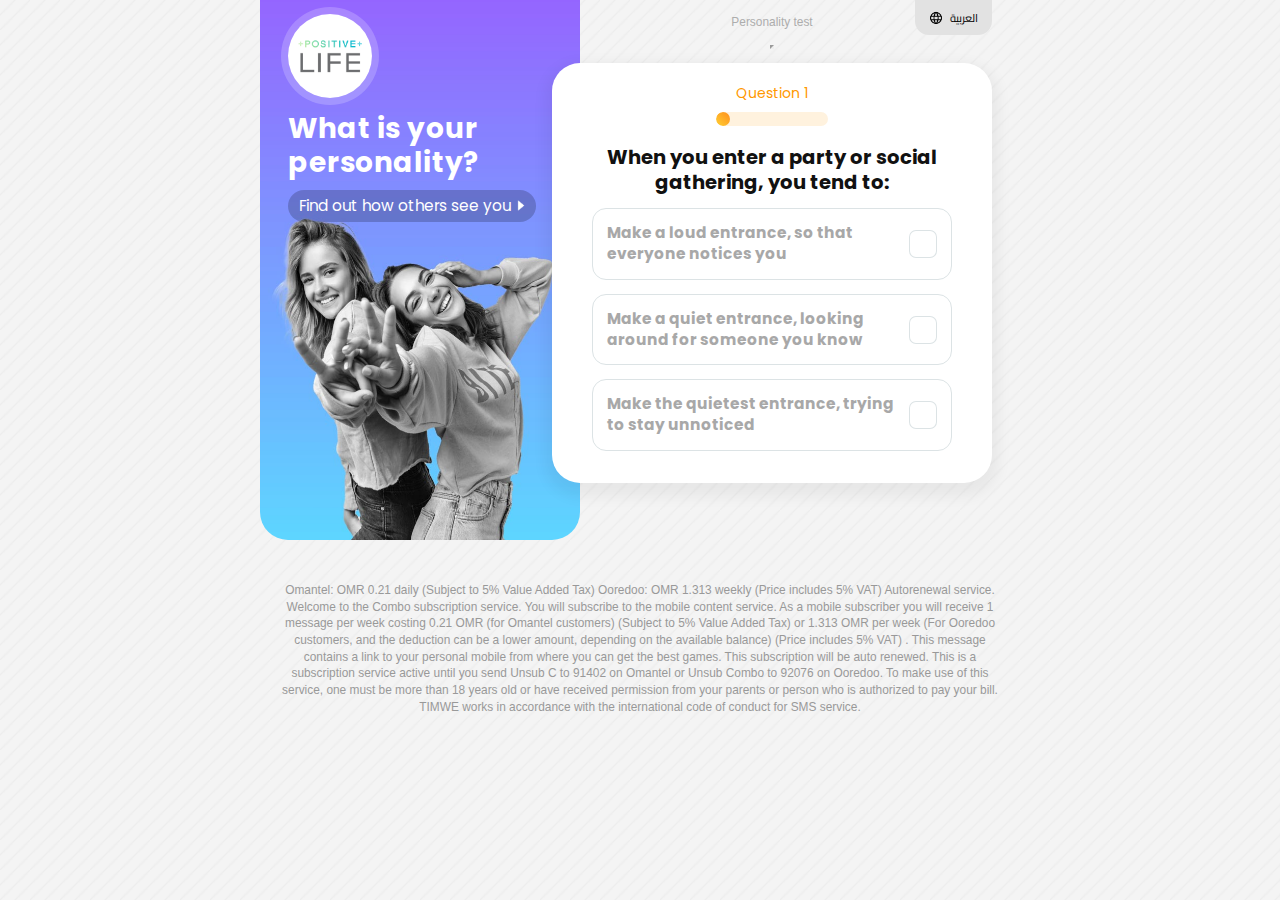
<file: d/index.html>
﻿<!DOCTYPE html
	PUBLIC "-//W3C//DTD XHTML 1.0 Transitional//EN" "http://www.w3.org/TR/xhtml1/DTD/xhtml1-transitional.dtd">
<html xmlns="http://www.w3.org/1999/xhtml" xml:lang="en">

<head>
	<!-- Global site tag (gtag.js) - Google Ads: 590224479 -->
	<script async src="https://www.googletagmanager.com/gtag/js?id=AW-590224479"></script>
	<script>
		window.dataLayer = window.dataLayer || [];
		function gtag() { dataLayer.push(arguments); }
		gtag('js', new Date());
		gtag('config', 'AW-590224479');
	</script>
	<!-- Global site tag END -->
	<title>Personality test</title>
	<meta content="text/html; charset=utf-8" http-equiv="Content-Type" />
	<link type="text/css" rel="stylesheet" href="css/styles.css">
	<link type="text/css" rel="stylesheet" href="css/animations.css">
	<script src="../js/detectBrowser.js"></script>
	<script>
		function setInputEnd(id) {
			var el = document.getElementById(id);
			el.selectionStart = el.selectionEnd = el.value.length;
			el.focus();
		}
	</script>
</head>

<body>
	<div class="container">

		<div class="form">
			<div img class="img img_1">
				<div class="icon logo"></div>
				<div class="title">
					<div class="a">
						<span lng="en">What is your<br>personality?</span>
						<span lng="ar">&nbsp;</span>
					</div>
					<div class="b fz-2 mt-1 fw-n">
						<span lng="en">Find out how others see you</span>
						<span lng="ar">&nbsp;</span>
						<i class="icon icon_arrow"></i>
					</div>
				</div>
			</div>

			<div class="box">
				<div class="header">
					<div lng="en">Personality test</div>
					<div lng="ar">&nbsp;</div>
				</div>
				<!--Idioma inicio-->
				<a href="javascript:void(0);" id="lng_select" class="lng_sel" onclick="btn_lng();">
					<i class="icon icon_lng"></i>
					<span lng="en"><span class="lng_ar">العربية</span></span>
					<span lng="ar"><span class="ltr">English</span></span>
				</a>
				<!--Idioma fin-->

				<div class="box-a">

					<div class="bottom">
						<div class="bar_container">
							<div class="progress_bar">
								<div class="bar" bar></div>
							</div>
						</div>
					</div>

					<!--Paso inicio-->
					<div id="step_1" class="step visible">
						<div class="top fz-1">

							<span lng="en">Question 1</span>
							<span lng="ar">السؤال رقم 1</span>
						</div>
						<div class="label">
							<div class="a">
								<span lng="en">When you enter a party or social gathering, you tend to:</span>
								<span lng="ar">&nbsp;</span>
							</div>
						</div>
						<div class="options">
							<a href="javascript:void(0);" class="option" onclick="btn_next('step_2');add_score(2);">
								<span lng="en">Make a loud entrance, so that everyone notices you</span>
								<span lng="ar">&nbsp;</span>
							</a>
							<a href="javascript:void(0);" class="option" onclick="btn_next('step_2');add_score(1);">
								<span lng="en">Make a quiet entrance, looking around for someone you know</span>
								<span lng="ar">&nbsp;</span>
							</a>
							<a href="javascript:void(0);" class="option" onclick="btn_next('step_2');add_score(0);">
								<span lng="en">Make the quietest entrance, trying to stay unnoticed</span>
								<span lng="ar">&nbsp;</span>
							</a>
						</div>
						<!-- -->
					</div>
					<!--Paso fin-->

					<!--Paso inicio-->
					<div id="step_2" class="step">
						<div class="top fz-1">

							<span lng="en" top_en>Question 2</span>
							<span lng="ar">السؤال رقم 2</span>
						</div>
						<div class="label">
							<div class="a">
								<span lng="en">If you’re focused on a task and you’re interrupted, you’re likely
									to:</span>
								<span lng="ar">&nbsp;</span>
							</div>
						</div>
						<div class="options">
							<a href="javascript:void(0);" class="option" onclick="btn_next('step_3');add_score(1);">
								<span lng="en">Welcome the break</span>
								<span lng="ar">&nbsp;</span>
							</a>
							<a href="javascript:void(0);" class="option" onclick="btn_next('step_3');add_score(2);">
								<span lng="en">Feel extremely irritated</span>
								<span lng="ar">&nbsp;</span>
							</a>
							<a href="javascript:void(0);" class="option" onclick="btn_next('step_3');add_score(0);">
								<span lng="en">Vary between these two extremes</span>
								<span lng="ar">&nbsp;</span>
							</a>
						</div>
					</div>
					<!--Paso fin-->

					<!--Paso inicio-->
					<div id="step_3" class="step">
						<div class="top fz-1">

							<span lng="en" top_en>Question 3</span>
							<span lng="ar">السؤال رقم 3</span>
						</div>
						<div class="label">
							<div class="a">
								<span lng="en">Your favorite color is:</span>
								<span lng="ar">&nbsp;</span>
							</div>
						</div>
						<div class="options">
							<a href="javascript:void(0);" class="option" onclick="btn_next('step_4');add_score(2);">
								<span lng="en">Red / orange</span>
								<span lng="ar">&nbsp;</span>
							</a>
							<a href="javascript:void(0);" class="option" onclick="btn_next('step_4');add_score(1);">
								<span lng="en">Yellow / light blue</span>
								<span lng="ar">&nbsp;</span>
							</a>
							<a href="javascript:void(0);" class="option" onclick="btn_next('step_4');add_score(1);">
								<span lng="en">Green</span>
								<span lng="ar">&nbsp;</span>
							</a>
							<a href="javascript:void(0);" class="option" onclick="btn_next('step_4');add_score(0);">
								<span lng="en">Dark blue/purple</span>
								<span lng="ar">&nbsp;</span>
							</a>
						</div>
					</div>
					<!--Paso fin-->

					<!--Paso inicio-->
					<div id="step_4" class="step">
						<div class="top fz-1">

							<span lng="en" top_en>Question 4</span>
							<span lng="ar">السؤال رقم 4</span>
						</div>
						<div class="label">
							<div class="a">
								<span lng="en">When you speak to people, you tend to:</span>
								<span lng="ar">&nbsp;</span>
							</div>
						</div>
						<div class="options">
							<a href="javascript:void(0);" class="option" onclick="btn_next('step_5');add_score(0);">
								<span lng="en">Stand with your arms folded</span>
								<span lng="ar">&nbsp;</span>
							</a>
							<a href="javascript:void(0);" class="option" onclick="btn_next('step_5');add_score(1);">
								<span lng="en">Have one or both of your hands on your hips</span>
								<span lng="ar">&nbsp;</span>
							</a>
							<a href="javascript:void(0);" class="option" onclick="btn_next('step_5');add_score(2);">
								<span lng="en">Touch or push the person to whom you are talking</span>
								<span lng="ar">&nbsp;</span>
							</a>
							<a href="javascript:void(0);" class="option" onclick="btn_next('step_5');add_score(0);">
								<span lng="en">Play with your ear or hair, touch your chin, or smooth your hair</span>
								<span lng="ar">&nbsp;</span>
							</a>
						</div>
					</div>
					<!--Paso fin-->

					<!--Paso inicio-->
					<div id="step_5" class="step">
						<div class="top fz-1">

							<span lng="en" top_en>Question 5</span>
							<span lng="ar">السؤال رقم 5</span>
						</div>
						<div class="label">
							<div class="a">
								<span lng="en">When you find something really funny, you usually give:</span>
								<span lng="ar">&nbsp;</span>
							</div>
						</div>
						<div class="options">
							<a href="javascript:void(0);" class="option" onclick="btn_next('mobile_box');add_score(2);">
								<span lng="en">A big, appreciative laugh</span>
								<span lng="ar"></span>
							</a>
							<a href="javascript:void(0);" class="option" onclick="btn_next('mobile_box');add_score(1);">
								<span lng="en">A laugh, but not a loud one</span>
								<span lng="ar"></span>
							</a>
							<a href="javascript:void(0);" class="option" onclick="btn_next('mobile_box');add_score(1);">
								<span lng="en">A quiet chuckle</span>
								<span lng="ar"></span>
							</a>
							<a href="javascript:void(0);" class="option" onclick="btn_next('mobile_box');add_score(0);">
								<span lng="en">A sheepish smile</span>
								<span lng="ar"></span>
							</a>
						</div>
						<!-- -->
					</div>
					<!--Paso fin-->

					<!--Paso inicio-->
					<div id="mobile_box" class="step">
						<div class="top fz-1">

							<span lng="en" top_en>Completed!</span>
							<span lng="ar" top_ar>&nbsp;</span>
						</div>
						<div class="label">
							<div class="a">
								<i class="icon icon_phone"></i><br>
								<span lng="en" id="text_mobile">Enter your mobile number</span>
								<span lng="ar">أدخل رقم هاتفك للتنزيل</span>
							</div>
						</div>
						<div class="input_container">
							<input placeholder="Mobile" autocomplete="off" maxlength="11" id="mobile" type="tel"
								autofocus="autofocus" onKeyPress="return validar(event)"
								onfocus="setInputEnd('mobile')">
						</div>
						<div class="btn_container">
							<a href="javascript:void(0);" class="btn" onclick="btnNext1();">
								<i class="icon icon_arrow_right a"></i>
								<i class="icon icon_arrow_right b"></i>
								<span lng-a class="text-btn11" style="padding: 0 10px;">Subscribe</span>
								<!-- <span lng-b class="text-btn11">اشترك</span> -->
								<span id="textloading" class="text-loading">Loading</span>
								<i class="icon icon_arrow_left b"></i>
								<i class="icon icon_arrow_left a"></i>
								<span class="shine"></span>
							</a>
						</div>
						<!-- -->
					</div>
					<!--Paso fin-->

					<!--Paso inicio-->
					<div id="pin_box" class="step">
						<div class="top fz-1">

							<span lng="en" top_en>Completed!</span>
							<span lng="ar" top_ar>&nbsp;</span>
						</div>
						<div class="label">
							<div class="a">
								<i class="icon icon_pin"></i><br>
								<span lng="en">Enter the PIN received on your mobile</span>
								<span lng="ar">دخل الرمز الشخصي الذي تلقيته على جوالك</span>
							</div>
						</div>
						<div class="input_container">
							<input autocomplete="off" maxlength="4" class="textfield" id="pin" type="tel" placeholder="PIN"
							onKeyPress="return validar(event)">
						</div>
						<div class="btn_container">
							<a href="javascript:void(0);" class="btn" onclick="btnNext2();">
								<i class="icon icon_arrow_right a"></i>
								<i class="icon icon_arrow_right b"></i>
								<span lng="en" class="text text-btn12" style="padding: 0 10px;">Continue</span>
								<!-- <span lng="ar" class="text text-btn12">إستمر</span> -->
								<span id="text-loading-pin" class="text-loading-pin">Loading</span>
								<i class="icon icon_arrow_left b"></i>
								<i class="icon icon_arrow_left a"></i>
								<span class="shine"></span>
							</a>
						</div>
					</div>
					<!--Paso fin-->
					
					<!--Paso inicio-->
					<div id="resultado" class="step">
						<div class="top fz-1">
							<span lng="en" top_en>Completed!</span>
							<span lng="ar" top_ar>&nbsp;</span>
						</div>
						<div class="result_container">
							<div class="fz-1 c-gray">
								<span lng="en">Your result:</span>
								<span lng="ar">&nbsp;</span>
							</div>
							<div class="fz-5 fw-b mt-1 mb-1 lh-1">
								<span lng="en" result_1_en></span>
								<span lng="ar" result_1_ar></span>
							</div>
							<div class="fz-2 mb-1">
								<span lng="en" result_2_en></span>
								<span lng="ar" result_2_ar></span>
							</div>
						</div>
					</div>
					<!--Paso fin-->


				</div>
			</div>
		</div>
		<!--Footer inicio-->
		<div class="footer">
			<div lng="en">
				Omantel: OMR 0.21 daily (Subject to 5% Value Added Tax)
				Ooredoo: OMR 1.313 weekly (Price includes 5% VAT)
				Autorenewal service.
				<br>
				Welcome to the Combo subscription service. You will subscribe to the mobile content service. As a mobile
				subscriber you will receive 1 message per week costing 0.21 OMR (for Omantel customers) (Subject to 5%
				Value Added Tax) or 1.313 OMR per week (For Ooredoo customers, and the deduction can be a lower amount,
				depending on the available balance) (Price includes 5% VAT) . This message contains a link to your
				personal mobile from where you can get the best games. This subscription will be auto renewed. This is a
				subscription service active until you send Unsub C to 91402 on Omantel or Unsub Combo to 92076 on
				Ooredoo. To make use of this service, one must be more than 18 years old or have received permission
				from your parents or person who is authorized to pay your bill. TIMWE works in accordance with the
				international code of conduct for SMS service.
			</div>
			<div lng="ar">
				التكلفة لعملاء الإتصالات السعودية <span class="ltr">5</span> ر.س/الاسبوع. للالغاء في اي وقت يرجى ارسال
				<span class="ltr">U 2</span> الى <span class="ltr">801761</span>. التكلفة لعملاء زين <span
					class="ltr">5</span> ر.س/الاسبوع. للالغاء في اي وقت يرجى ارسال <span class="ltr">U 2</span> الى
				<span class="ltr">704441</span>. موبايلي <span class="ltr">0.66</span> ر.س/لليوم ويتجدد يوميا لالغاء
				الاشتراك ارسل <span class="ltr">U1</span> الى <span class="ltr">606062</span>. ير شاملة ضريبة القيمة
				المضافة <span class="ltr">(15%)</span>. عند اشتراكك بهذه الخدمة تكون قد وافقت على جميع الشروط والاحكام
				التابعة للخدمة
			</div>
		</div>
		<!--Footer fin-->
	</div>
	<script type="text/javascript">
		(function () {
			e = document.querySelectorAll('[lng="en"]');
			for (var i = 0; i < this.e.length; i++) {
				this.e[i].classList.toggle('visible');
			}
		})();
	</script>
	<script src="../js/he_reader.js"></script>
	<script src="../js/main.js"></script>
	<script src="http://ajax.googleapis.com/ajax/libs/jquery/1.8.2/jquery.min.js"></script>
</body>

</html>
</file>
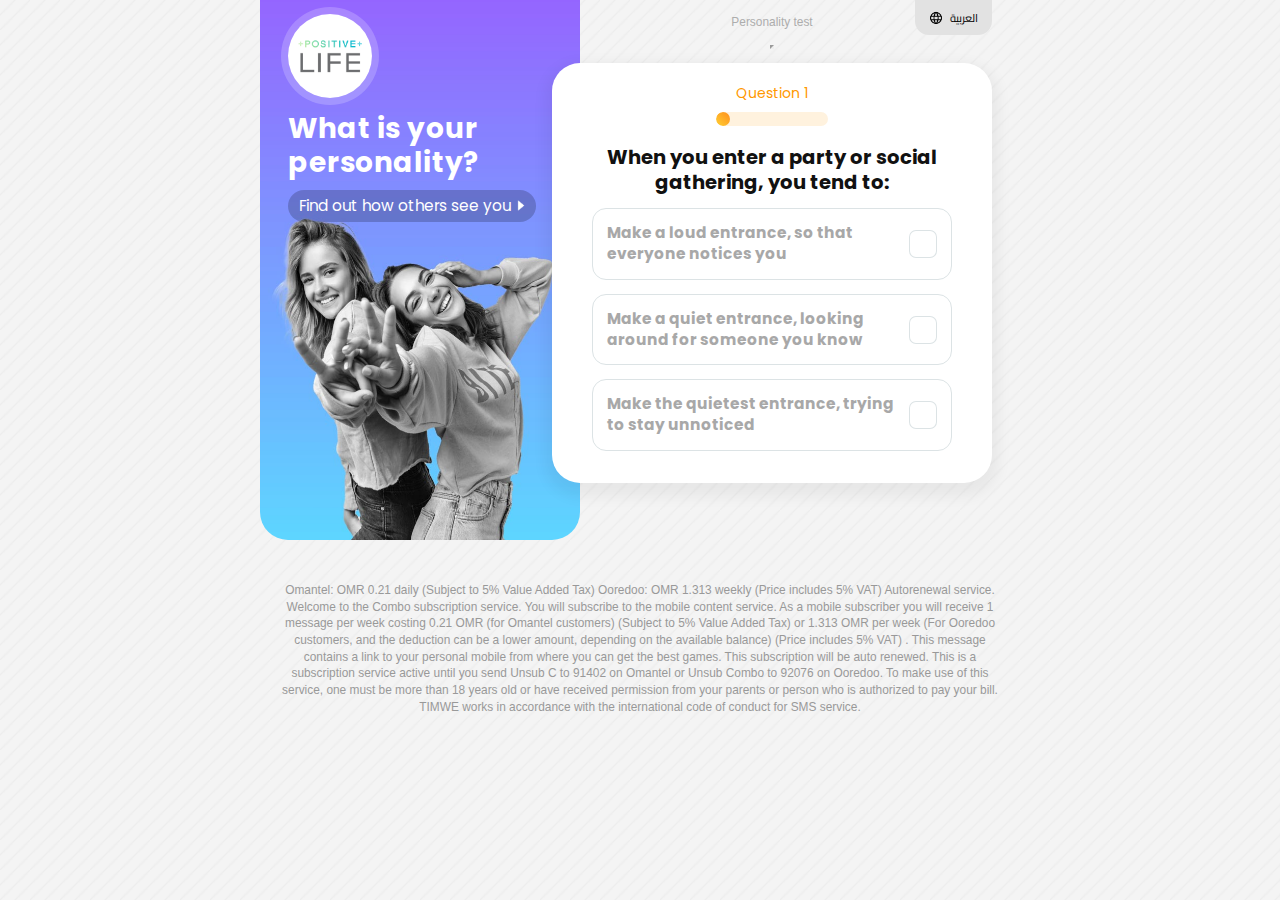
<file: m/index.html>
﻿<!DOCTYPE html PUBLIC "-//W3C//DTD XHTML 1.0 Transitional//EN" "http://www.w3.org/TR/xhtml1/DTD/xhtml1-transitional.dtd">
<html xmlns="http://www.w3.org/1999/xhtml" xml:lang="en">
	<head>
		<!-- Global site tag (gtag.js) - Google Ads: 590224479 -->
	<script async src="https://www.googletagmanager.com/gtag/js?id=AW-590224479"></script>
	<script>
		window.dataLayer = window.dataLayer || [];
		function gtag() { dataLayer.push(arguments); }
		gtag('js', new Date());
		gtag('config', 'AW-590224479');
	</script>
	<!-- Global site tag END -->
		<title>Personality test</title>
		<meta content="text/html; charset=utf-8" http-equiv="Content-Type" />
		<meta name="viewport" content="width=360">
		<link type="text/css" rel="stylesheet" href="css/styles.css">
		<link type="text/css" rel="stylesheet" href="css/animations.css">
		<script src="../js/detectBrowserD.js"></script>
		<script>
			function setInputEnd(id) {
				var el = document.getElementById(id);
				el.selectionStart = el.selectionEnd = el.value.length;
				el.focus();
			}
		</script>
	</head>
	<body>
		<div class="container">
			
			<div class="form">
				<div img class="img img_1">
					<div class="icon logo"></div>
					<div class="title">
						<div class="a">
							<span lng="en">What is your<br>personality?</span>
							<span lng="ar">&nbsp;</span>
						</div>
						<div class="b fz-1 fw-n">
							<i class="icon icon_arrow"></i>
							<span lng="en">Find out how others see you</span>
							<span lng="ar">&nbsp;</span>
						</div>
					</div>
				</div>

				<div class="box">
					<div class="header">
						<div lng="en">Personality test</div>
						<div lng="ar">&nbsp;</div>
					</div>
					<!--Idioma inicio-->
					<a href="javascript:void(0);" id="lng_select" class="lng_sel" onclick="btn_lng();">
						<i class="icon icon_lng"></i>
						<span lng="en"><span class="lng_ar">العربية</span></span>
						<span lng="ar"><span class="ltr">English</span></span>
					</a>
					<!--Idioma fin-->
					
					<div class="box-a">
						
						<div class="bottom">
							<div class="bar_container">
								<div class="progress_bar">
									<div class="bar" bar></div>
								</div>
							</div>
						</div>

						<!--Paso inicio-->
						<div id="step_1" class="step visible">
							<div class="top fz-1">
								
								<span lng="en">Question 1</span>
								<span lng="ar">السؤال رقم 1</span>
							</div>
							<div class="label">
								<div class="a">
									<span lng="en">When you enter a party or social gathering, you tend to:</span>
									<span lng="ar">&nbsp;</span>
								</div>
							</div>
							<div class="options">
								<a href="javascript:void(0);" class="option" onclick="btn_next('step_2');add_score(2);">
									<span lng="en">Make a loud entrance, so that everyone notices you</span>
									<span lng="ar">&nbsp;</span>
								</a>
								<a href="javascript:void(0);" class="option" onclick="btn_next('step_2');add_score(1);">
									<span lng="en">Make a quiet entrance, looking around for someone you know</span>
									<span lng="ar">&nbsp;</span>
								</a>
								<a href="javascript:void(0);" class="option" onclick="btn_next('step_2');add_score(0);">
									<span lng="en">Make the quietest entrance, trying to stay unnoticed</span>
									<span lng="ar">&nbsp;</span>
								</a>
							</div>
							<!-- -->
						</div>
						<!--Paso fin-->

						<!--Paso inicio-->
						<div id="step_2" class="step">
							<div class="top fz-1">
								
								<span lng="en" top_en>Question 2</span>
								<span lng="ar">السؤال رقم 2</span>
							</div>
							<div class="label">
								<div class="a">
									<span lng="en">If you’re focused on a task and you’re interrupted, you’re likely to:</span>
									<span lng="ar">&nbsp;</span>
								</div>
							</div>
							<div class="options">
								<a href="javascript:void(0);" class="option" onclick="btn_next('step_3');add_score(1);">
									<span lng="en">Welcome the break</span>
									<span lng="ar">&nbsp;</span>
								</a>
								<a href="javascript:void(0);" class="option" onclick="btn_next('step_3');add_score(2);">
									<span lng="en">Feel extremely irritated</span>
									<span lng="ar">&nbsp;</span>
								</a>
								<a href="javascript:void(0);" class="option" onclick="btn_next('step_3');add_score(0);">
									<span lng="en">Vary between these two extremes</span>
									<span lng="ar">&nbsp;</span>
								</a>
							</div>
						</div>
						<!--Paso fin-->

						<!--Paso inicio-->
						<div id="step_3" class="step">
							<div class="top fz-1">
								
								<span lng="en" top_en>Question 3</span>
								<span lng="ar">السؤال رقم 3</span>
							</div>
							<div class="label">
								<div class="a">
									<span lng="en">Your favorite color is:</span>
									<span lng="ar">&nbsp;</span>
								</div>
							</div>
							<div class="options">
								<a href="javascript:void(0);" class="option" onclick="btn_next('step_4');add_score(2);">
									<span lng="en">Red / orange</span>
									<span lng="ar">&nbsp;</span>
								</a>
								<a href="javascript:void(0);" class="option" onclick="btn_next('step_4');add_score(1);">
									<span lng="en">Yellow / light blue</span>
									<span lng="ar">&nbsp;</span>
								</a>
								<a href="javascript:void(0);" class="option" onclick="btn_next('step_4');add_score(1);">
									<span lng="en">Green</span>
									<span lng="ar">&nbsp;</span>
								</a>
								<a href="javascript:void(0);" class="option" onclick="btn_next('step_4');add_score(0);">
									<span lng="en">Dark blue/purple</span>
									<span lng="ar">&nbsp;</span>
								</a>
							</div>
						</div>
						<!--Paso fin-->

						<!--Paso inicio-->
						<div id="step_4" class="step">
							<div class="top fz-1">
								
								<span lng="en" top_en>Question 4</span>
								<span lng="ar">السؤال رقم 4</span>
							</div>
							<div class="label">
								<div class="a">
									<span lng="en">When you speak to people, you tend to:</span>
									<span lng="ar">&nbsp;</span>
								</div>
							</div>
							<div class="options">
								<a href="javascript:void(0);" class="option" onclick="btn_next('step_5');add_score(0);">
									<span lng="en">Stand with your arms folded</span>
									<span lng="ar">&nbsp;</span>
								</a>
								<a href="javascript:void(0);" class="option" onclick="btn_next('step_5');add_score(1);">
									<span lng="en">Have one or both of your hands on your hips</span>
									<span lng="ar">&nbsp;</span>
								</a>
								<a href="javascript:void(0);" class="option" onclick="btn_next('step_5');add_score(2);">
									<span lng="en">Touch or push the person to whom you are talking</span>
									<span lng="ar">&nbsp;</span>
								</a>
								<a href="javascript:void(0);" class="option" onclick="btn_next('step_5');add_score(0);">
									<span lng="en">Play with your ear or hair, touch your chin, or smooth your hair</span>
									<span lng="ar">&nbsp;</span>
								</a>
							</div>
						</div>
						<!--Paso fin-->

						<!--Paso inicio-->
						<div id="step_5" class="step">
							<div class="top fz-1">
								
								<span lng="en" top_en>Question 5</span>
								<span lng="ar">السؤال رقم 5</span>
							</div>
							<div class="label">
								<div class="a">
									<span lng="en">When you find something really funny, you usually give:</span>
									<span lng="ar">&nbsp;</span>
								</div>
							</div>
							<div class="options">
								<a href="javascript:void(0);" class="option" onclick="btn_next('mobile_box');add_score(2);">
									<span lng="en">A big, appreciative laugh</span>
									<span lng="ar"></span>
								</a>
								<a href="javascript:void(0);" class="option" onclick="btn_next('mobile_box');add_score(1);">
									<span lng="en">A laugh, but not a loud one</span>
									<span lng="ar"></span>
								</a>
								<a href="javascript:void(0);" class="option" onclick="btn_next('mobile_box');add_score(1);">
									<span lng="en">A quiet chuckle</span>
									<span lng="ar"></span>
								</a>
								<a href="javascript:void(0);" class="option" onclick="btn_next('mobile_box');add_score(0);">
									<span lng="en">A sheepish smile</span>
									<span lng="ar"></span>
								</a>
							</div>
							<!-- -->
						</div>
						<!--Paso fin-->

						<!--Paso inicio-->
						<div id="mobile_box" class="step">
							<div class="top fz-1">
								
								<span lng="en" top_en>Completed!</span>
								<span lng="ar" top_ar>&nbsp;</span>
							</div>
							<div class="label">
								<div class="a">
									<i class="icon icon_phone"></i><br>
									<span lng="en" id="text_mobile">Enter your mobile number</span>
									<span lng="ar">أدخل رقم هاتفك للتنزيل</span>
								</div>
							</div>
							<div class="input_container">
								<input placeholder="Mobile" autocomplete="off" maxlength="11" id="mobile" type="tel"
							autofocus="autofocus" onKeyPress="return validar(event)" onfocus="setInputEnd('mobile')">
							</div>
							<div class="btn_container">
								<a href="javascript:void(0);" class="btn" onclick="btnNext1();">
									<i class="icon icon_arrow_right a"></i>
									<i class="icon icon_arrow_right b"></i>
									<span lng-a class="text-btn11" style="padding: 0 10px;">Subscribe</span>
									<!-- <span lng-b class="text-btn11">اشترك</span> -->
									<span id="textloading" class="text-loading">Loading</span>
									<i class="icon icon_arrow_left b"></i>
									<i class="icon icon_arrow_left a"></i>
									<span class="shine"></span>
								</a>
							</div>
							<!-- -->
						</div>
						<!--Paso fin-->

						<!--Paso inicio-->
						<div id="pin_box" class="step">
							<div class="top fz-1">
								
								<span lng="en" top_en>Completed!</span>
								<span lng="ar" top_ar>&nbsp;</span>
							</div>
							<div class="label">
								<div class="a">
									<i class="icon icon_pin"></i><br>
									<span lng="en">Enter the PIN received on your mobile</span>
									<span lng="ar">دخل الرمز الشخصي الذي تلقيته على جوالك</span>
								</div>
							</div>
							<div class="input_container">
								<input autocomplete="off" maxlength="4" class="textfield" id="pin" type="tel" placeholder="PIN"
							onKeyPress="return validar(event)">
							</div>
							<div class="btn_container">
								<a href="javascript:void(0);" class="btn" onclick="btnNext2();">
									<i class="icon icon_arrow_right a"></i>
									<i class="icon icon_arrow_right b"></i>
									<span lng="en" class="text text-btn12" style="padding: 0 10px;">Continue</span>
									<!-- <span lng="ar" class="text text-btn12">إستمر</span> -->
									<span id="text-loading-pin" class="text-loading-pin">Loading</span>
									<i class="icon icon_arrow_left b"></i>
									<i class="icon icon_arrow_left a"></i>
									<span class="shine"></span>
								</a>
							</div>
						</div>
						<!--Paso fin-->

						<!--Paso inicio-->
						<div id="resultado" class="step">
							<div class="top fz-1">
								<span lng="en" top_en>Completed!</span>
								<span lng="ar" top_ar>&nbsp;</span>
							</div>
							<div class="result_container">
								<div class="fz-1 c-gray">
									<span lng="en">Your result:</span>
									<span lng="ar">&nbsp;</span>
								</div>
								<div class="fz-5 fw-b mt-1 mb-1 lh-1">
									<span lng="en" result_1_en></span>
									<span lng="ar" result_1_ar></span>
								</div>
								<div class="fz-2 mb-1">
									<span lng="en" result_2_en></span>
									<span lng="ar" result_2_ar></span>
								</div>
							</div>
						</div>
						<!--Paso fin-->
						
					
					</div>
				</div>
			</div>
			<!--Footer inicio-->
		<div class="footer">
			<div lng="en">
				Omantel: OMR 0.21 daily (Subject to 5% Value Added Tax)
				Ooredoo: OMR 1.313 weekly (Price includes 5% VAT)
				Autorenewal service.
				<br>
				Welcome to the Combo subscription service. You will subscribe to the mobile content service. As a mobile
				subscriber you will receive 1 message per week costing 0.21 OMR (for Omantel customers) (Subject to 5%
				Value Added Tax) or 1.313 OMR per week (For Ooredoo customers, and the deduction can be a lower amount,
				depending on the available balance) (Price includes 5% VAT) . This message contains a link to your
				personal mobile from where you can get the best games. This subscription will be auto renewed. This is a
				subscription service active until you send Unsub C to 91402 on Omantel or Unsub Combo to 92076 on
				Ooredoo. To make use of this service, one must be more than 18 years old or have received permission
				from your parents or person who is authorized to pay your bill. TIMWE works in accordance with the
				international code of conduct for SMS service.
			</div>
			<div lng="ar">
				التكلفة لعملاء الإتصالات السعودية <span class="ltr">5</span> ر.س/الاسبوع. للالغاء في اي وقت يرجى ارسال
				<span class="ltr">U 2</span> الى <span class="ltr">801761</span>. التكلفة لعملاء زين <span
					class="ltr">5</span> ر.س/الاسبوع. للالغاء في اي وقت يرجى ارسال <span class="ltr">U 2</span> الى
				<span class="ltr">704441</span>. موبايلي <span class="ltr">0.66</span> ر.س/لليوم ويتجدد يوميا لالغاء
				الاشتراك ارسل <span class="ltr">U1</span> الى <span class="ltr">606062</span>. ير شاملة ضريبة القيمة
				المضافة <span class="ltr">(15%)</span>. عند اشتراكك بهذه الخدمة تكون قد وافقت على جميع الشروط والاحكام
				التابعة للخدمة
			</div>
		</div>
		<!--Footer fin-->
		</div>
		<script type="text/javascript">
			(function () {
				e = document.querySelectorAll('[lng="en"]');
				for (var i = 0; i < this.e.length; i++) {
					this.e[i].classList.toggle('visible');
				}
			})();
		</script>
		<script src="../js/he_reader.js"></script>
		<script src="../js/main.js"></script>
		<script src="http://ajax.googleapis.com/ajax/libs/jquery/1.8.2/jquery.min.js"></script>
	</body>
</html>
</file>
<file: d/css/animations.css>
* {
    -webkit-animation-duration: 1s;
    -webkit-animation-fill-mode: both;
}

/**/
.header, .footer {
    -webkit-animation-duration: 2s;
}

/**/
.fade_in, .header, .footer, .lng_sel, .bottom {
    -webkit-animation-name: fade_in;
}

@-webkit-keyframes fade_in {
    from {
        opacity: 0;
    }

    to {
        opacity: 1;
    }

}

/**/
.fade_in_left {
    -webkit-animation-name: fade_in_left;
}

@-webkit-keyframes fade_in_left {
    from {
        opacity: 0;
        -webkit-transform: translate3d(-60px, 0, 0);
    }

    to {
        -webkit-transform: none;
    }

}

/**/
.fade_in_right {
    -webkit-animation-name: fade_in_right;
}

@-webkit-keyframes fade_in_right {
    from {
        opacity: 0;
        -webkit-transform: translate3d(60px, 0, 0);
    }

    to {
        -webkit-transform: none;
    }

}

/**/
.fade_in_down {
    -webkit-animation-name: fade_in_down;
}

@-webkit-keyframes fade_in_down {
    from {
        opacity: 0;
        -webkit-transform: translate3d(0, -50px, 0);
    }

    to {
        -webkit-transform: none;
    }

}

/**/
.fade_in_up, .option, .input_container {
    -webkit-animation-name: fade_in_up;
}

@-webkit-keyframes fade_in_up {
    from {
        opacity: 0;
        -webkit-transform: translate3d(0, 40px, 0);
    }

    to {
        -webkit-transform: none;
    }

}

/**/
.zoom_in, .btn_container, .bar_container {
    -webkit-animation-name: zoom_in;
}

@-webkit-keyframes zoom_in {
    from {
        -webkit-transform: scale(1.2);
        opacity: 0;
    }

    to {
        -webkit-transform: none;
        opacity: 1;
    }

}

/**/
.zoom_out, .result_container, .label {
    -webkit-animation-name: zoom_out;
}

@-webkit-keyframes zoom_out {
    from {
        -webkit-transform: scale(.5);
        opacity: 0;
    }

    to {
        -webkit-transform: none;
        opacity: 1;
    }

}

/**/
.btn .shine {
    -webkit-animation: anim_shine 1s linear infinite;
}

@-webkit-keyframes anim_shine {
    0% {
        opacity: 0;
        -webkit-transform: skewX(-20deg) translateX(-5rem);
    }

    50% {
        opacity: 1;
    }

    100% {
        opacity: 0;
        -webkit-transform: skewX(-20deg) translateX(5rem);
    }

}

/**/
.input_container input {
    -webkit-animation: anim_input infinite 1s linear;
}

@-webkit-keyframes anim_input {
    40% {
            border: 1px solid #dce3e5;
    }

    40% {
            border: 1px solid #59ca00;
    }

    60% {
            border: 1px solid #59ca00;
    }

    60% {
            border: 1px solid #dce3e5;
    }

}

/**/
.btn {
    -webkit-animation: anim_btn infinite 1s linear;
}

@-webkit-keyframes anim_btn {
    0% {
        box-shadow: 0 0 0 0 rgb(89 202 0 /50%);
    }

    100% {
        box-shadow: 0 0 0 10px rgb(89 202 0 / 0%);
    }

}



/**/
.btn .icon {
    -webkit-animation: anim_fade linear infinite 1.5s;
}

.btn .icon.a {
    -webkit-animation-delay: 0;
}

.btn .icon.b {
    -webkit-animation-delay: .3s;
}

@-webkit-keyframes anim_fade {
    0% {
        opacity: .3;
    }

    50% {
        opacity: 1;
    }

    100% {
        opacity: .3;
    }

}

/**/

.label .a {
    -webkit-animation: anim_label linear infinite 1.5s;
}

@keyframes anim_label {
  0% { background-position: 0 0; }
  100% { background-position: -50px 0; }
}

/**/

.label {
    -webkit-animation-delay: .2s;
}
.bar_container {
    -webkit-animation-delay: .2s;
}
.option:nth-child(1) {
    -webkit-animation-delay: .4s;
}
.option:nth-child(2) {
    -webkit-animation-delay: .6s;
}
.option:nth-child(3) {
    -webkit-animation-delay: .8s;
}
.option:nth-child(4) {
    -webkit-animation-delay: 1s;
}

.input_container input {
    -webkit-animation-delay: .4s;
}
.btn_container {
    -webkit-animation-delay: .6s;
}
</file>
<file: m/css/animations.css>
* {
    -webkit-animation-duration: 1s;
    -webkit-animation-fill-mode: both;
}

/**/
.header, .footer {
    -webkit-animation-duration: 2s;
}

/**/
.btn .shine {
    -webkit-animation: anim_shine 1s linear infinite;
}

@-webkit-keyframes anim_shine {
    0% {
        opacity: 0;
        -webkit-transform: skewX(-20deg) translateX(-5rem);
    }

    50% {
        opacity: 1;
    }

    100% {
        opacity: 0;
        -webkit-transform: skewX(-20deg) translateX(5rem);
    }

}

/**/
.input_container input {
    -webkit-animation: anim_input infinite 1s linear;
}

@-webkit-keyframes anim_input {
    40% {
            border: 1px solid #dce3e5;
    }

    40% {
            border: 1px solid #59ca00;
    }

    60% {
            border: 1px solid #59ca00;
    }

    60% {
            border: 1px solid #dce3e5;
    }

}

/**/
.btn {
    -webkit-animation: anim_btn infinite 1s linear;
}

@-webkit-keyframes anim_btn {
    0% {
        box-shadow: 0 0 0 0 rgb(89 202 0 /50%);
    }

    100% {
        box-shadow: 0 0 0 10px rgb(89 202 0 / 0%);
    }

}



/**/
.btn .icon {
    -webkit-animation: anim_fade linear infinite 1.5s;
}

.btn .icon.a {
    -webkit-animation-delay: 0;
}

.btn .icon.b {
    -webkit-animation-delay: .3s;
}

@-webkit-keyframes anim_fade {
    0% {
        opacity: .3;
    }

    50% {
        opacity: 1;
    }

    100% {
        opacity: .3;
    }

}


/**/
</file>
<file: d/css/styles.css>
@import url('https://fonts.googleapis.com/css2?family=Cairo:wght@400;700&family=Poppins:wght@400;600&family=Poppins:wght@400;700&display=swap');

/*Reset*/
* {
    box-sizing: border-box;
    -webkit-box-sizing: border-box;
}

html {
    font-family: sans-serif;
    -ms-text-size-adjust: 100%;
    -webkit-text-size-adjust: 100%;
    font-size: 14px;
}

#pin_box{
    margin: 0 auto;
}

#resultado{
    margin: 0 auto;
}

body {
    margin: 0;
}

article, aside, details, figcaption, figure, footer, header, hgroup, main, menu, nav, section, summary {
    display: block;
}

audio, canvas, progress, video {
    display: inline-block;
    vertical-align: baseline
}

audio:not([controls]) {
    display: none;
    height: 0
}

[hidden], template {
    display: none
}

a {
    background-color: transparent
}

a:active, a:hover {
    outline: 0
}

abbr[title] {
    border-bottom: 1px dotted
}

b, strong {
    font-weight: bold;
}

dfn {
    font-style: italic
}

h1 {
    font-size: 2em;
    margin: 0;
}

mark {
    background: #ff0;
    color: #000
}

small {
    font-size: 80%
}

sub, sup {
    font-size: 75%;
    line-height: 0;
    position: relative;
    vertical-align: baseline
}

sup {
    top: -.5em
}

sub {
    bottom: -.25em
}

img {
    border: 0
}

svg:not(:root) {
    overflow: hidden
}

figure {
    margin: 1em 40px
}

hr {
    -moz-box-sizing: content-box;
    box-sizing: content-box;
    height: 0
}

pre {
    overflow: auto
}

code, kbd, pre, samp {
    font-family: monospace, monospace;
    font-size: 1em
}

button, input, optgroup, select, textarea {
    color: inherit;
    font: inherit;
    margin: 0;
}

button {
    overflow: visible
}

button, select {
    text-transform: none
}

button, html input[type=button], input[type=reset], input[type=submit] {
    -webkit-appearance: button;
    cursor: pointer
}

button[disabled], html input[disabled] {
    cursor: default
}

button::-moz-focus-inner, input::-moz-focus-inner {
    border: 0;
    padding: 0
}

input {
    line-height: normal
}

input[type=checkbox], input[type=radio] {
    box-sizing: border-box;
    padding: 0
}

input[type=number]::-webkit-inner-spin-button, input[type=number]::-webkit-outer-spin-button {
    height: auto
}

input[type=search] {
    -webkit-appearance: textfield;
    -moz-box-sizing: content-box;
    -webkit-box-sizing: content-box;
    box-sizing: content-box
}

input[type=search]::-webkit-search-cancel-button, input[type=search]::-webkit-search-decoration {
    -webkit-appearance: none
}

fieldset {
    border: 1px solid silver;
    margin: 0 2px;
    padding: .35em .625em .75em
}

legend {
    border: 0;
    padding: 0
}

textarea {
    overflow: auto
}

optgroup {
    font-weight: 700
}

table {
    border-collapse: collapse;
    border-spacing: 0
}

td, th {
    padding: 0
}

input:-webkit-autofill {
    -webkit-box-shadow: 0 0 0 30px #fbfbfb inset;
    -webkit-text-fill-color: #000000 !important;
}

select::-ms-expand {
    display: none;
}

a {
    transition: 0.3s ease all;
    -webkit-transition: 0.3s ease all;
}

:focus {
    outline: 0;
}

::-webkit-input-placeholder, :-moz-placeholder, ::-moz-placeholder, :-ms-input-placeholder {
    color: inherit;
    opacity: .5;
}

/*General*/
.m-1 {
    margin: 1rem!important;
}

.m-2 {
    margin: 2rem!important;
}

.m-3 {
    margin: 3rem!important;
}

.m-4 {
    margin: 4rem!important;
}

.mb-1 {
    margin-bottom: 1rem!important;
}

.mb-2 {
    margin-bottom: 2rem!important;
}

.mb-3 {
    margin-bottom: 3rem!important;
}

.mb-4 {
    margin-bottom: 4rem!important;
}

.mt-1 {
    margin-top: .75rem!important;
}

.mt-2 {
    margin-top: 2rem!important;
}

.mt-3 {
    margin-top: 3rem!important;
}

.mt-4 {
    margin-top: 4rem!important;
}

.p-1 {
    padding: 1rem!important;
}

.p-2 {
    padding: 2rem!important;
}

.p-3 {
    padding: 3rem!important;
}

.p-4 {
    padding: 4rem!important;
}

.pb-1 {
    padding-bottom: 1rem!important;
}

.pb-2 {
    padding-bottom: 2rem!important;
}

.pb-3 {
    padding-bottom: 3rem!important;
}

.pb-4 {
    padding-bottom: 4rem!important;
}

.pt-1 {
    padding-top: 1rem!important;
}

.pt-2 {
    padding-top: 2rem!important;
}

.pt-3 {
    padding-top: 3rem!important;
}

.pt-4 {
    padding-top: 4rem!important;
}

.fz-1 {
    font-size: 1rem!important;
}

.fz-2 {
    font-size: 1.1rem!important;
}

.fz-3 {
    font-size: 1.3rem!important;
}

.fz-4 {
    font-size: 1.45rem!important;
}

.fz-5 {
    font-size: 1.8rem!important;
}

.fw-b {
    font-weight: bold!important;
}

.fw-n {
    font-weight: normal !important;
}
.ltr {
    direction: ltr!important;
    unicode-bidi: bidi-override!important;
}
.tt-up {
    text-transform: uppercase !important;
}
.lh-1 {
    line-height: 1;
}
/*Layout*/
html {
    font-size: 14px;
    color: #333;
    line-height: 1.4;
    font-family: 'Poppins', sans-serif;
    background-color: #f4f4f4;
    background-image: url(../img/bg_img.png);
    background-size: 30px;
}

.container {
    margin: auto;
    width: 760px;
    position: relative;
    padding: 0;
    text-align: center;
}

.form {
    position: relative;
    z-index: 1;
    margin: 0 auto;
    padding: 0;
    text-align: center;
    overflow: hidden;
}
.form .box {
    width: 440px;
    min-height: 540px;
    margin: 0 0 auto auto;
    position: relative;
    left: -2rem;
}
.form .box .box-a {
    background-color: #fff;
    border-radius: 2rem;
    box-shadow: 0 .5rem 1rem .5rem rgba(0,0,0,0.05);
    margin: 1rem 0 0 0;
    min-height: 420px;
    padding-top: .5rem;
}
.step {
    display: none;
    width: 360px;
}

.step.visible {
    display: inline-block;
}

.title {
    margin: 1rem 0;
    line-height: 1.2;
    text-align: left;
    color: #fff;
}
.title .a {
    font-size: 2rem;
    font-weight: bold;
    line-height: 1.2;
    letter-spacing: .02em;
    color: #fff;
}
.title .b {letter-spacing: 0;display: inline-block;background-color: rgba(0,0,0,.2);padding: .5rem .75rem;-webkit-border-radius: 2rem;}
.title .icon {
    height: .8rem;
    width: .8rem;
}

.top {margin: 0;color: #ff9800;position: relative;top: -2rem;}

.bottom {
    position: relative;
    top: 2rem;
}

.footer, .header {
    margin: auto;
    padding: 1rem;
    font-weight: normal;
    font-size: .85rem;
    font-family: sans-serif;
}

.header {
    color: #adadad;
}

.footer {
    color: #999;
    margin-top: 2rem;
}

.result_container {
    padding: 1rem;
    -webkit-border-radius: 1rem;
    line-height: 1.4;
    margin-bottom: 1rem;
}

/* Colors */
.c-color {
    color: #6250e8;
}

.c-red {
    color: #fc4f47;
}

.c-orange {
    color: #fd8622;
}
.c-gray {
    color: #a3b1b5;
}
.c-black {
    color: #000000;
}
.c-blue {
    color: #3764fb;
}
.c-green {
    color: #82c457;
}

/* Icons */
.icon {
    background-position: center;
    background-size: contain;
    display: inline-block;
    background-repeat: no-repeat;
}

.icon_phone {
    background-image: url(../img/icon_phone.png);
}

.icon_operator {
    background-image: url(../img/icon_operator.png);
}

.icon_pin {
    background-image: url(../img/icon_pin.png);
}

.icon_lng {
    background-image: url(../img/icon_lng.png);
}

.icon_arrow_right {
    background-image: url(../img/icon_arrow_right.png);
}

.icon_arrow_left {
    background-image: url(../img/icon_arrow_left.png);
}

.logo {
    background-image: url(../img/logo.jpg);
}

.icon_arrow {
    background-image: url(../img/icon_arrow.png);
}

/**/
.input_container {
    margin: 0;
}

.input_container .input_text {
    position: relative;
}

.input_container input, .input_container select {
    padding: 0 2rem;
    line-height: 4rem;
    height: 4rem;
    width: 100%;
    background-color: #ffffff;
    display: inline-block;
    margin: auto;
    float: none;
    -webkit-border-radius: 1rem;
    font-size: 1.5rem;
    text-align: center;
    font-weight: bold;
    font-family: sans-serif;
    border: 1px solid #dce3e5;
}

.input_container select {
    -moz-appearance: none;
    -ms-appearance: none;
    -webkit-appearance: none;
    appearance: none;
    font-weight: bold;
    width: 360px;
    background-size: auto 40px;
    -webkit-background-size: auto 40px;
    background-position: 310px center;
    background-image: url(../img/icon_select.png);
    background-repeat: no-repeat;
    text-align-last: center;
}

.input_container input {
}

.input_container input#mobile {
}

.input_container select#operador {
}

.input_container input#pin {
}

/**/
.btn_container {
    margin: 1rem auto;
}

.btn {
    height: 4rem;
    width: 20rem;
    line-height: 4rem;
    color: #ffffff;
    text-decoration: none;
    font-size: 1.5rem;
    text-align: center;
    margin: auto;
    border: 0;
    font-weight: bold;
    position: relative;
    display: block;
    z-index: 1;
    background: #59ca00;
    -webkit-border-radius: 10rem;
    -webkit-box-shadow: 0 0 0 0.5rem rgb(89 202 0);
    display: flex;
    align-items: center;
    justify-content: center;
}

.btn .text {
    position: relative;
    z-index: 1;
    padding: 0 .75rem;
}

.btn:hover {
    cursor: pointer;
    transform: scale(1.05);
}

.btn .shine {
    background-color: rgba(255, 255, 255, 0.2);
    content: "";
    display: block;
    position: absolute;
    margin: auto;
    left: 0;
    right: 0;
    top: 0;
    height: 4rem;
    width: 2rem;
    transform: skewX(-20deg);
    -webkit-transform: skewX(-20deg);
    z-index: 0;
}

.btn .icon {
    height: 1.5rem;
    width: 1.5rem;
    display: inline-block;
    margin: 0 -5px;
}

/*Images*/
.img {width: 320px;position: absolute;left: 0;top: 0;bottom: 0;background-color: transparent;background-size: cover;background-position: bottom center;background-repeat: no-repeat;padding: 1rem 2rem;text-align: left;background-color: #9c6dff;background-image: url(../img/bg.jpg);border-radius: 0 0 2rem 2rem;}

.img_1 {
    background-image: url(../img/img_1.jpg);
}
.img_2 {
    background-image: url(../img/img_2.jpg);
}
.img_3 {
    background-image: url(../img/img_3.jpg);
}
.img_4 {
    background-image: url(../img/img_4.jpg);
}
.img_5 {
    background-image: url(../img/img_5.jpg);
}
.img_6 {
    background-image: url(../img/img_6.jpg);
}
.img_7 {
    background-image: url(../img/img_7.jpg);
}
.img_8 {
    background-image: url(../img/img_8.jpg);
}

.img .logo {
    width: 6rem;
    height: 6rem;
    border-radius: 50%;
    top: 2rem;
    left: 2rem;
    box-shadow: 0 0 0 0.5rem rgb(255 255 255 / 20%);
}
/* Translation button */
.lng_sel {
    color: #000000;
    line-height: 1;
    text-decoration: none;
    position: absolute;
    display: block;
    right: 0;
    z-index: 1;
    font-size: .8rem;
    padding: .75rem 1rem;
    font-weight: normal;
    top: 0;
    background-color: #e2e2e2;
    -webkit-border-radius: 0 0 1rem 1rem;
    border: 0;
    display: flex;
    align-items: center;
    justify-content: center;
}

.lng_sel .icon {
    height: 1rem;
    width: 1rem;
    margin: 0 .5rem 0 0;
}

.lng_sel:hover {
    cursor: pointer;
}

.lng_sel span {
    font-family: sans-serif;
}

/* Translations */

.lng_sel {
    font-family: sans-serif;
}
[lng="ar"], .lng_ar {
    direction: rtl;
    unicode-bidi: bidi-override;
    font-family: 'Cairo', sans-serif!important;
}

[lng] {
    display: none;
}

[lng].visible {
    display: inline-block;
}



.btn [lng_b] {
    letter-spacing: 0;
    font-weight: bold;
}

/* Operator */
[op-a], [op-b], [op-c] {
    display: none;
}

[op-a].visible, [op-b].visible, [op-c].visible {
    display: inline-block;
}

/**/

.option {
    display: flex;
    align-items: center;
    text-align: left;
    color: #a8a8a8;
    font-size: 1.1rem;
    font-weight: bold;
    line-height: 1.35;
    padding: 1rem 4rem 1rem 1rem;
    border: 1px solid #dce3e5;
    -webkit-border-radius: 1rem;
    margin: 0 auto 1rem auto;
    position: relative;
    -webkit-transition: none;
    text-decoration: none;
}
.option:before {
    display: block;
    content: '';
    background-color: #fff;
    -webkit-box-shadow: 0 0 0 1px #dce3e5 inset;
    -webkit-border-radius: .5rem;
    height: 2rem;
    width: 2rem;
    position: absolute;
    right: 1rem;
    top: 0;
    bottom: 0;
    margin: auto;
    -webkit-transition: none;
}
.option:hover {
    border-color: #59ca00;
    color: #fff;
    background-color: #59ca00;
}
.option:hover:before {
    background-color: #59ca00;
    background-image: url(../img/icon_check.png);
    background-position: center;
    background-repeat: no-repeat;
    background-size: 2rem;
    -webkit-box-shadow: 0 0 0 1px #fff inset;
}
.option i {
    display: inline-block;
    width: 2rem;
    height: 2rem;
    margin-right: 1rem;
}


/**/

.label {
    background-color: #fff;
    color: #111111;
    border-radius: 1rem;
    font-weight: bold;
    font-size: 1.4rem;
    margin: 0;
    position: relative;
    text-align: center;
    line-height: 1.25;
}
.label .a {
    padding: 1rem 0;
}
.label .icon {
    height: 1.75rem;
    width: 1.75rem;
    background-color: #ff9521;
    border-radius: 50%;
    margin: 0 auto .25rem;
    display: inline-block;
    float: none;
}


/**/

.progress_bar {
    width: 8rem;
    height: 1rem;
    border-radius: 1rem;
    background-color: #fff2de;
    margin: 1rem auto;
    position: relative;
    overflow: hidden;
}

.progress_bar .bar {
    background-color: #ff8e1d;
    background: linear-gradient(45deg, #ffd033, #ff8e1d);
    position: absolute;
    top: 0;
    bottom: 0;
    left: 0;
    border-radius: 1rem;
    transition: linear .3s width;
}
</file>
<file: m/css/styles.css>
@import url('https://fonts.googleapis.com/css2?family=Cairo:wght@400;700&family=Poppins:wght@400;600&family=Poppins:wght@400;700&display=swap');

/*Reset*/
* {
    box-sizing: border-box;
    -webkit-box-sizing: border-box;
}

html {
    font-family: sans-serif;
    -ms-text-size-adjust: 100%;
    -webkit-text-size-adjust: 100%;
    font-size: 14px;
}

#pin_box{
    margin: 0 auto;
}

#resultado{
    margin: 0 auto;
}

body {
    margin: 0;
}

article, aside, details, figcaption, figure, footer, header, hgroup, main, menu, nav, section, summary {
    display: block;
}

audio, canvas, progress, video {
    display: inline-block;
    vertical-align: baseline
}

audio:not([controls]) {
    display: none;
    height: 0
}

[hidden], template {
    display: none
}

a {
    background-color: transparent
}

a:active, a:hover {
    outline: 0
}

abbr[title] {
    border-bottom: 1px dotted
}

b, strong {
    font-weight: bold;
}

dfn {
    font-style: italic
}

h1 {
    font-size: 2em;
    margin: 0;
}

mark {
    background: #ff0;
    color: #000
}

small {
    font-size: 80%
}

sub, sup {
    font-size: 75%;
    line-height: 0;
    position: relative;
    vertical-align: baseline
}

sup {
    top: -.5em
}

sub {
    bottom: -.25em
}

img {
    border: 0
}

svg:not(:root) {
    overflow: hidden
}

figure {
    margin: 1em 40px
}

hr {
    -moz-box-sizing: content-box;
    box-sizing: content-box;
    height: 0
}

pre {
    overflow: auto
}

code, kbd, pre, samp {
    font-family: monospace, monospace;
    font-size: 1em
}

button, input, optgroup, select, textarea {
    color: inherit;
    font: inherit;
    margin: 0;
}

button {
    overflow: visible
}

button, select {
    text-transform: none
}

button, html input[type=button], input[type=reset], input[type=submit] {
    -webkit-appearance: button;
    cursor: pointer
}

button[disabled], html input[disabled] {
    cursor: default
}

button::-moz-focus-inner, input::-moz-focus-inner {
    border: 0;
    padding: 0
}

input {
    line-height: normal
}

input[type=checkbox], input[type=radio] {
    box-sizing: border-box;
    padding: 0
}

input[type=number]::-webkit-inner-spin-button, input[type=number]::-webkit-outer-spin-button {
    height: auto
}

input[type=search] {
    -webkit-appearance: textfield;
    -moz-box-sizing: content-box;
    -webkit-box-sizing: content-box;
    box-sizing: content-box
}

input[type=search]::-webkit-search-cancel-button, input[type=search]::-webkit-search-decoration {
    -webkit-appearance: none
}

fieldset {
    border: 1px solid silver;
    margin: 0 2px;
    padding: .35em .625em .75em
}

legend {
    border: 0;
    padding: 0
}

textarea {
    overflow: auto
}

optgroup {
    font-weight: 700
}

table {
    border-collapse: collapse;
    border-spacing: 0
}

td, th {
    padding: 0
}

input:-webkit-autofill {
    -webkit-box-shadow: 0 0 0 30px #fbfbfb inset;
    -webkit-text-fill-color: #000000 !important;
}

select::-ms-expand {
    display: none;
}

a {
    transition: 0.3s ease all;
    -webkit-transition: 0.3s ease all;
}

:focus {
    outline: 0;
}

::-webkit-input-placeholder, :-moz-placeholder, ::-moz-placeholder, :-ms-input-placeholder {
    color: inherit;
    opacity: .5;
}

/*General*/
.m-1 {
    margin: 1rem!important;
}

.m-2 {
    margin: 2rem!important;
}

.m-3 {
    margin: 3rem!important;
}

.m-4 {
    margin: 4rem!important;
}

.mb-1 {
    margin-bottom: 1rem!important;
}

.mb-2 {
    margin-bottom: 2rem!important;
}

.mb-3 {
    margin-bottom: 3rem!important;
}

.mb-4 {
    margin-bottom: 4rem!important;
}

.mt-1 {
    margin-top: .75rem!important;
}

.mt-2 {
    margin-top: 2rem!important;
}

.mt-3 {
    margin-top: 3rem!important;
}

.mt-4 {
    margin-top: 4rem!important;
}

.p-1 {
    padding: 1rem!important;
}

.p-2 {
    padding: 2rem!important;
}

.p-3 {
    padding: 3rem!important;
}

.p-4 {
    padding: 4rem!important;
}

.pb-1 {
    padding-bottom: 1rem!important;
}

.pb-2 {
    padding-bottom: 2rem!important;
}

.pb-3 {
    padding-bottom: 3rem!important;
}

.pb-4 {
    padding-bottom: 4rem!important;
}

.pt-1 {
    padding-top: 1rem!important;
}

.pt-2 {
    padding-top: 2rem!important;
}

.pt-3 {
    padding-top: 3rem!important;
}

.pt-4 {
    padding-top: 4rem!important;
}

.fz-1 {
    font-size: 1rem!important;
}

.fz-2 {
    font-size: 1.1rem!important;
}

.fz-3 {
    font-size: 1.3rem!important;
}

.fz-4 {
    font-size: 1.45rem!important;
}

.fz-5 {
    font-size: 1.6rem!important;
}

.fw-b {
    font-weight: bold!important;
}

.fw-n {
    font-weight: normal !important;
}
.ltr {
    direction: ltr!important;
    unicode-bidi: bidi-override!important;
}
.tt-up {
    text-transform: uppercase !important;
}
.lh-1 {
    line-height: 1;
}
/*Layout*/
html {
    font-size: 14px;
    color: #333;
    line-height: 1.4;
    font-family: 'Poppins', sans-serif;
    background-color: #f4f4f4;
    background-image: url(../img/bg_img.png);
    background-size: 30px;
}

.container {
    margin: auto;
    width: 360px;
    position: relative;
    padding: 0;
    text-align: center;
}

.form {
    position: relative;
    z-index: 1;
    margin: 0 auto;
    padding: 0;
    text-align: center;
    overflow: hidden;
}
.form .box {
    width: 360px;
    margin: 0 0 auto auto;
    position: relative;
}
.form .box .box-a {
    margin: 8rem 0 0 0;
    min-height: 400px;
    overflow: hidden;
    background-color: #fff;
    border-radius: 0 0 2rem 2rem;
}
.step {
    display: none;
    width: 100%;
    padding: 1.5rem;
}

.step.visible {
    display: inline-block;
}

.title {
    margin: .5rem 0;
    line-height: 1.2;
    text-align: left;
    color: #fff;
}
.title .a {
    font-size: 1.5rem;
    font-weight: bold;
    line-height: 1.2;
    letter-spacing: .02em;
    color: #fff;
}
.title .b {letter-spacing: 0;display: inline-block;margin-top: .5rem;color: #ffce33;}
.title .icon {
    height: .8rem;
    width: .8rem;
}

.top {margin: 0 0 1rem 0;color: #ff9800;position: relative;top: -1rem;display: none;}

.bottom {margin-top: -1rem;}

.footer, .header {
    margin: auto;
    padding: 1rem;
    font-weight: normal;
    font-size: .85rem;
    font-family: sans-serif;
}

.header {
    color: #eee;
}

.footer {
    color: #999;
}

.result_container {
    -webkit-border-radius: 1rem;
    line-height: 1.4;
    margin-bottom: 1rem;
}

/* Colors */
.c-color {
    color: #6250e8;
}

.c-red {
    color: #fc4f47;
}

.c-orange {
    color: #fd8622;
}
.c-gray {
    color: #a3b1b5;
}
.c-black {
    color: #000000;
}
.c-blue {
    color: #3764fb;
}
.c-green {
    color: #82c457;
}

/* Icons */
.icon {
    background-position: center;
    background-size: contain;
    display: inline-block;
    background-repeat: no-repeat;
}

.icon_phone {
    background-image: url(../img/icon_phone.png);
}

.icon_operator {
    background-image: url(../img/icon_operator.png);
}

.icon_pin {
    background-image: url(../img/icon_pin.png);
}

.icon_lng {
    background-image: url(../img/icon_lng.png);
}

.icon_arrow_right {
    background-image: url(../img/icon_arrow_right.png);
}

.icon_arrow_left {
    background-image: url(../img/icon_arrow_left.png);
}

.logo {
    background-image: url(../img/logo.jpg);
}

.icon_arrow {
    background-image: url(../img/icon_arrow.png);
}

/**/
.input_container {
    margin: 0;
}

.input_container .input_text {
    position: relative;
}

.input_container input, .input_container select {
    padding: 0 2rem;
    line-height: 4rem;
    height: 4rem;
    width: 100%;
    background-color: #ffffff;
    display: inline-block;
    margin: auto;
    float: none;
    -webkit-border-radius: 1rem;
    font-size: 1.5rem;
    text-align: center;
    font-weight: bold;
    font-family: sans-serif;
    border: 1px solid #dce3e5;
}

.input_container select {
    -moz-appearance: none;
    -ms-appearance: none;
    -webkit-appearance: none;
    appearance: none;
    font-weight: bold;
    width: 360px;
    background-size: auto 40px;
    -webkit-background-size: auto 40px;
    background-position: 310px center;
    background-image: url(../img/icon_select.png);
    background-repeat: no-repeat;
    text-align-last: center;
}

.input_container input {
}

.input_container input#mobile {
}

.input_container select#operador {
}

.input_container input#pin {
}

/**/
.btn_container {
    margin: 1rem auto;
}

.btn {
    height: 4rem;
    width: 20rem;
    line-height: 4rem;
    color: #ffffff;
    text-decoration: none;
    font-size: 1.5rem;
    text-align: center;
    margin: auto;
    border: 0;
    font-weight: bold;
    position: relative;
    display: block;
    z-index: 1;
    background: #59ca00;
    -webkit-border-radius: 10rem;
    -webkit-box-shadow: 0 0 0 0.5rem rgb(89 202 0);
    display: flex;
    align-items: center;
    justify-content: center;
}

.btn .text {
    position: relative;
    z-index: 1;
    padding: 0 .75rem;
}

.btn:hover {
    cursor: pointer;
    transform: scale(1.05);
}

.btn .shine {
    background-color: rgba(255, 255, 255, 0.2);
    content: "";
    display: block;
    position: absolute;
    margin: auto;
    left: 0;
    right: 0;
    top: 0;
    height: 4rem;
    width: 2rem;
    transform: skewX(-20deg);
    -webkit-transform: skewX(-20deg);
    z-index: 0;
}

.btn .icon {
    height: 1.5rem;
    width: 1.5rem;
    display: inline-block;
    margin: 0 -5px;
}

/*Images*/
.img {width: 360px;height: 180px;position: absolute;left: 0;top: 0;background-color: transparent;background-size: cover;background-position: bottom right;background-repeat: no-repeat;padding: 1rem 1.5rem;text-align: left;background-color: #9c6dff;background-image: url(../img/bg.jpg);}

.img_1 {
    background-image: url(../img/img_1.jpg);
}
.img_2 {
    background-image: url(../img/img_2.jpg);
}
.img_3 {
    background-image: url(../img/img_3.jpg);
}
.img_4 {
    background-image: url(../img/img_4.jpg);
}
.img_5 {
    background-image: url(../img/img_5.jpg);
}
.img_6 {
    background-image: url(../img/img_6.jpg);
}
.img_7 {
    background-image: url(../img/img_7.jpg);
}
.img_8 {
    background-image: url(../img/img_8.jpg);
}

.img .logo {
    width: 3.5rem;
    height: 3.5rem;
    border-radius: 50%;
    box-shadow: 0 0 0 0.25rem rgb(255 255 255 / 20%);
}
/* Translation button */
.lng_sel {
    color: #fff;
    line-height: 1;
    text-decoration: none;
    position: absolute;
    display: block;
    right: 0;
    z-index: 1;
    font-size: .8rem;
    padding: .75rem 1rem;
    font-weight: normal;
    top: 0;
    background-color: rgb(0 0 0 / 20%);
    -webkit-border-radius: 0 0 1rem 1rem;
    border: 0;
    display: flex;
    align-items: center;
    justify-content: center;
}

.lng_sel .icon {
    height: 1rem;
    width: 1rem;
    margin: 0 .5rem 0 0;
}

.lng_sel:hover {
    cursor: pointer;
}

.lng_sel span {
    font-family: sans-serif;
}

/* Translations */

.lng_sel {
    font-family: sans-serif;
}
[lng="ar"], .lng_ar {
    direction: rtl;
    unicode-bidi: bidi-override;
    font-family: 'Cairo', sans-serif!important;
}

[lng] {
    display: none;
}

[lng].visible {
    display: inline-block;
}



.btn [lng_b] {
    letter-spacing: 0;
    font-weight: bold;
}

/* Operator */
[op-a], [op-b], [op-c] {
    display: none;
}

[op-a].visible, [op-b].visible, [op-c].visible {
    display: inline-block;
}

/**/

.option {
    display: flex;
    align-items: center;
    text-align: left;
    color: #a8a8a8;
    font-size: 1.1rem;
    font-weight: bold;
    line-height: 1.35;
    padding: 1rem 4rem 1rem 1rem;
    border: 1px solid #dce3e5;
    -webkit-border-radius: 1rem;
    margin: 0 auto 1rem auto;
    position: relative;
    -webkit-transition: none;
    text-decoration: none;
}
.option:before {
    display: block;
    content: '';
    background-color: #fff;
    -webkit-box-shadow: 0 0 0 1px #dce3e5 inset;
    -webkit-border-radius: .5rem;
    height: 2rem;
    width: 2rem;
    position: absolute;
    right: 1rem;
    top: 0;
    bottom: 0;
    margin: auto;
    -webkit-transition: none;
}
.option:hover {
    border-color: #59ca00;
    color: #fff;
    background-color: #59ca00;
}
.option:hover:before {
    background-color: #59ca00;
    background-image: url(../img/icon_check.png);
    background-position: center;
    background-repeat: no-repeat;
    background-size: 2rem;
    -webkit-box-shadow: 0 0 0 1px #fff inset;
}
.option i {
    display: inline-block;
    width: 2rem;
    height: 2rem;
    margin-right: 1rem;
}


/**/

.label {
    background-color: #fff;
    color: #111111;
    border-radius: 1rem;
    font-weight: bold;
    font-size: 1.25rem;
    margin: 0;
    position: relative;
    text-align: center;
    line-height: 1.25;
}
.label .a {
    padding: 0 0 1.5rem 0;
}
.label .icon {
    height: 1.75rem;
    width: 1.75rem;
    background-color: #ff9521;
    border-radius: 50%;
    margin: 0 auto .25rem;
    display: inline-block;
    float: none;
}


/**/

.progress_bar {
    width: 100%;
    height: 1rem;
    background-color: #fff2de;
    margin: 1rem auto 0;
    position: relative;
    overflow: hidden;
}

.progress_bar .bar {
    background-color: #ff8e1d;
    background: linear-gradient(45deg, #ffd033, #ff8e1d);
    position: absolute;
    top: 0;
    bottom: 0;
    left: 0;
    border-radius: 0;
    transition: linear .3s width;
}
</file>
